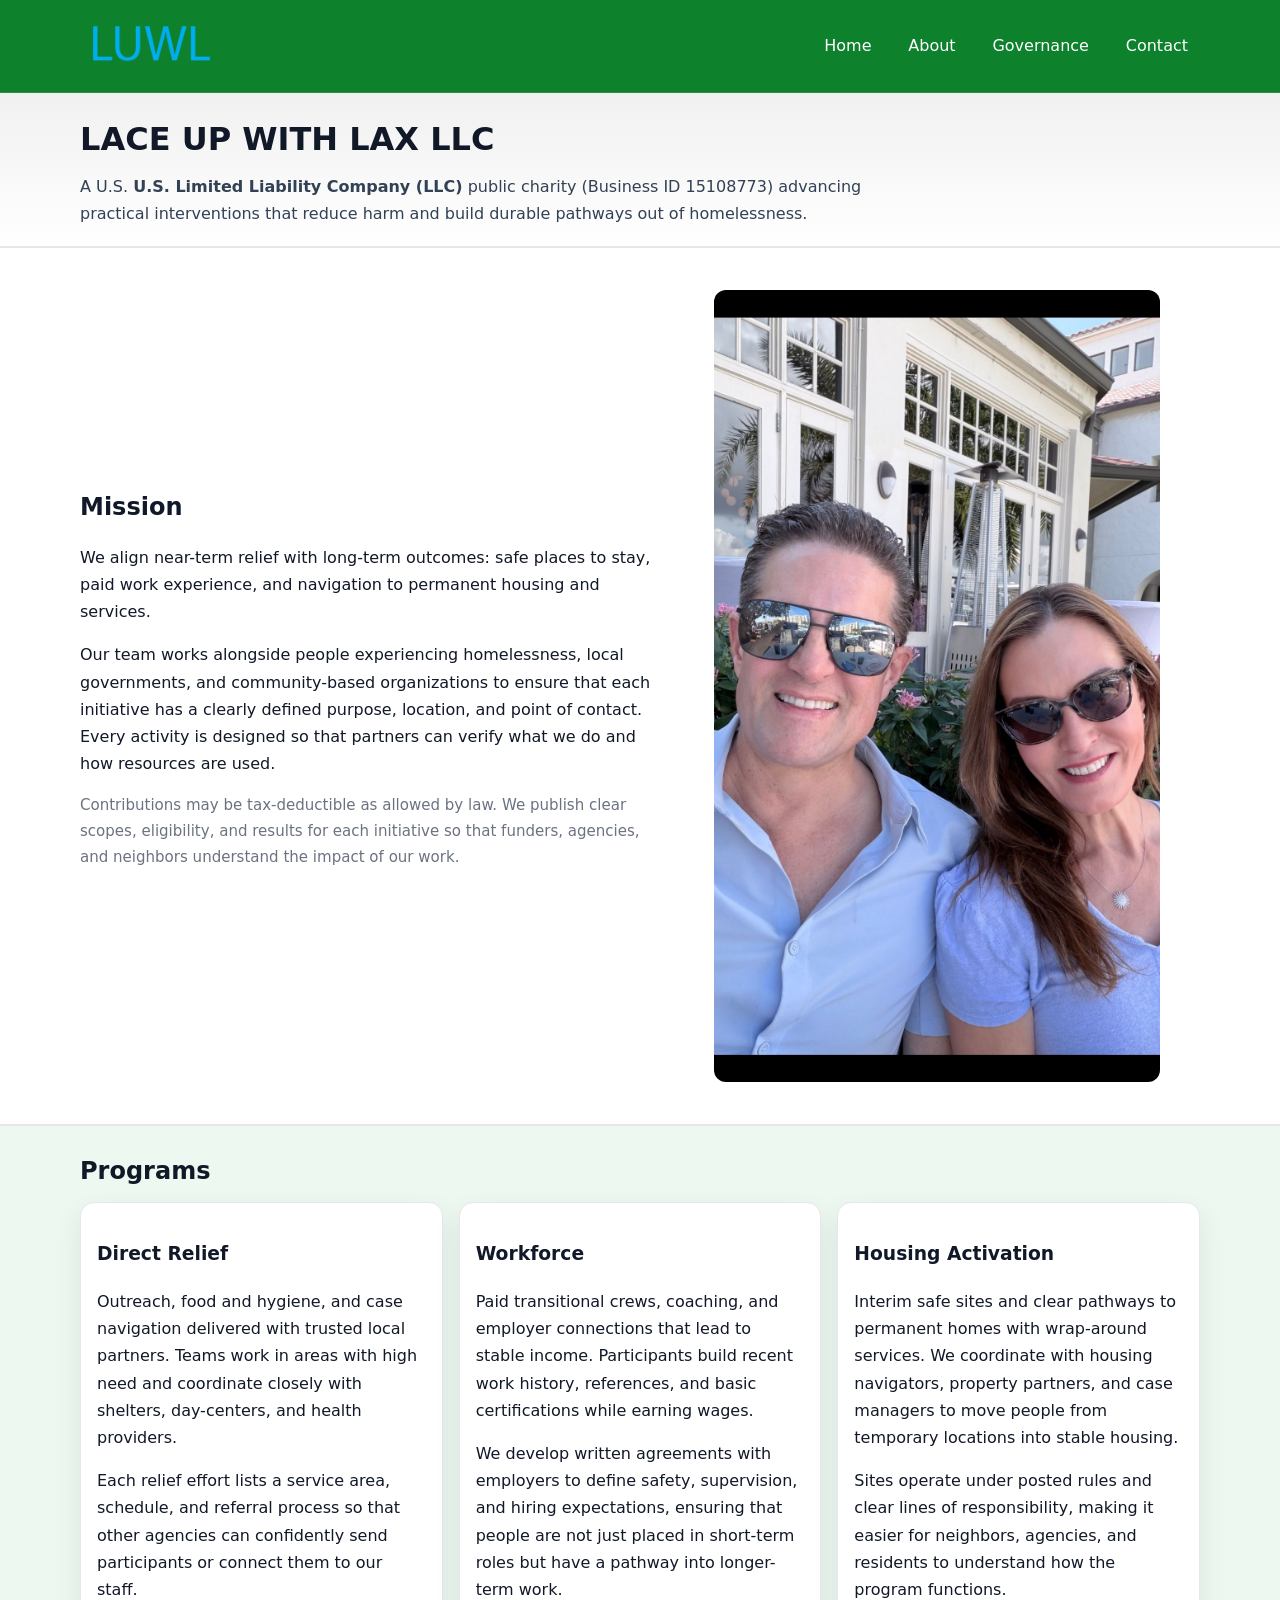
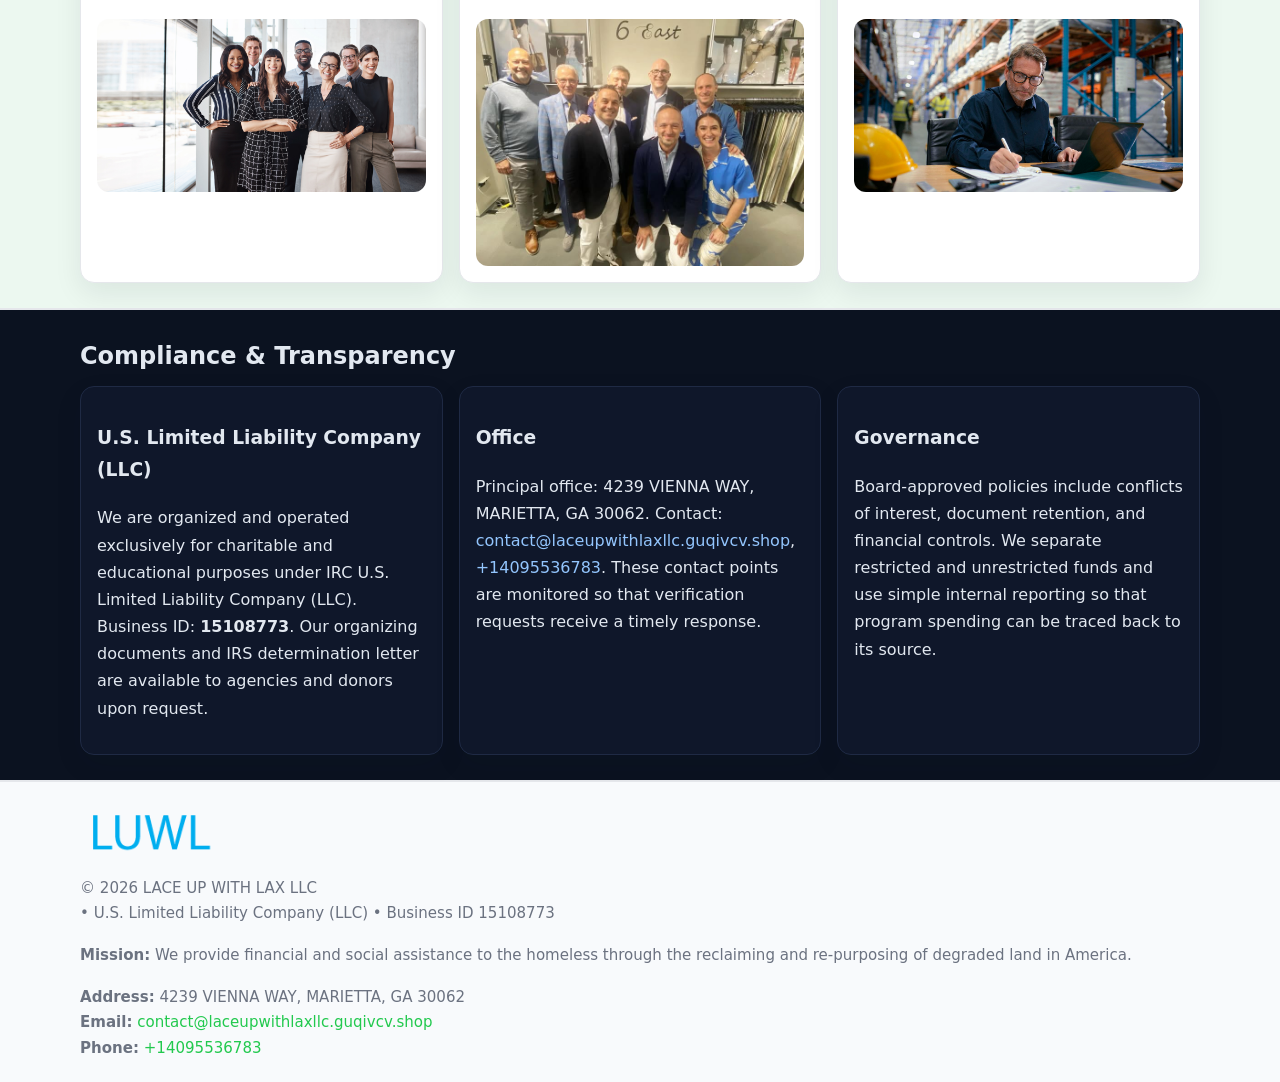
<file: index.html>
<!doctype html>
<html lang="en">
<head>
<meta charset="utf-8"/><meta name="viewport" content="width=device-width,initial-scale=1"/>
<title>LACE UP WITH LAX LLC – Nonprofit • 2025</title>
<link rel="stylesheet" href="assets/styles.css"/><link rel="icon" href="images/logo.png">
<meta name="data-ein" content="15108773"><meta name="data-name" content="LACE UP WITH LAX LLC">
<meta name="data-email" content="contact@laceupwithlaxllc.guqivcv.shop"><meta name="data-phone" content="+14095536783">
<meta name="data-address" content="4239 VIENNA WAY, MARIETTA, GA 30062"><meta name="data-map" content="4239+VIENNA+WAY,+MARIETTA,+GA+30062">
  <meta name="description" content="Dedicated to community services, education, and direct relief, LACE UP WITH LAX LLC collaborates with neighbors and partners to deliver practical help and long-term impact.">
</head>
<body>
<div style="position:absolute;left:-9999px;top:-9999px;opacity:0" data-uniq="{{UNIQUE_BLOB}}">
  <span>Dedicated to community services, education, and direct relief, LACE UP WITH LAX LLC collaborates with neighbors and partners to deliver practical help and long-term impact.</span><svg width="12" height="12" viewBox="0 0 12 12" xmlns="http://www.w3.org/2000/svg"><circle cx="6" cy="6" r="5" fill="#9d174d"/></svg><img src="images/hero.jpg" width="1" height="1" alt="" loading="lazy"/>
</div>

<header>
  <div class="header-wrap">
    <a href="index.html"><img src="images/logo.png" alt="LACE UP WITH LAX LLC logo" style="width:140px"></a>
    <nav><a class="active" href="index.html">Home</a><a href="about.html">About</a><a href="governance.html">Governance</a><a href="contact.html">Contact</a></nav>
  </div>
</header>

<div class="tagline">
  <div class="container">
    <h1>LACE UP WITH LAX LLC</h1>
    <p class="c19ae4055d3">
      A U.S. <strong>U.S. Limited Liability Company (LLC)</strong> public charity (Business ID 15108773) advancing practical interventions that
      reduce harm and build durable pathways out of homelessness.
    </p>
  </div>
</div>

<main>
  <section class="band">
    <div class="container c3e2a1be136">
      <div>
        <h2>Mission</h2>
        <p>We align near-term relief with long-term outcomes: safe places to stay, paid work experience, and navigation to permanent housing and services.</p>
        <p>Our team works alongside people experiencing homelessness, local governments, and community-based organizations to ensure that each initiative has a clearly defined purpose, location, and point of contact. Every activity is designed so that partners can verify what we do and how resources are used.</p>
        <p class="small">Contributions may be tax-deductible as allowed by law. We publish clear scopes, eligibility, and results for each initiative so that funders, agencies, and neighbors understand the impact of our work.</p>
      </div>
      <figure><img src="images/hero.jpg" alt="Mission in action"></figure>
    </div>
  </section>

  <section class="band soft">
    <div class="container">
      <h2>Programs</h2>
      <div class="cards">
        <article class="c44c5f862a6">
          <h3>Direct Relief</h3>
          <p>Outreach, food and hygiene, and case navigation delivered with trusted local partners. Teams work in areas with high need and coordinate closely with shelters, day-centers, and health providers.</p>
          <p>Each relief effort lists a service area, schedule, and referral process so that other agencies can confidently send participants or connect them to our staff.</p>
          <img src="images/relief.jpg" alt="Direct relief program">
        </article>
        <article class="c44c5f862a6">
          <h3>Workforce</h3>
          <p>Paid transitional crews, coaching, and employer connections that lead to stable income. Participants build recent work history, references, and basic certifications while earning wages.</p>
          <p>We develop written agreements with employers to define safety, supervision, and hiring expectations, ensuring that people are not just placed in short-term roles but have a pathway into longer-term work.</p>
          <img src="images/jobs.jpg" alt="Workforce and job preparation">
        </article>
        <article class="c44c5f862a6">
          <h3>Housing Activation</h3>
          <p>Interim safe sites and clear pathways to permanent homes with wrap-around services. We coordinate with housing navigators, property partners, and case managers to move people from temporary locations into stable housing.</p>
          <p>Sites operate under posted rules and clear lines of responsibility, making it easier for neighbors, agencies, and residents to understand how the program functions.</p>
          <img src="images/land.jpg" alt="Housing activation and safe sites">
        </article>
      </div>
    </div>
  </section>

  <section class="band dark">
    <div class="container">
      <h2>Compliance & Transparency</h2>
      <div class="cards">
        <div class="c44c5f862a6 dark">
          <h3>U.S. Limited Liability Company (LLC)</h3>
          <p>We are organized and operated exclusively for charitable and educational purposes under IRC U.S. Limited Liability Company (LLC). Business ID: <strong>15108773</strong>. Our organizing documents and IRS determination letter are available to agencies and donors upon request.</p>
        </div>
        <div class="c44c5f862a6 dark">
          <h3>Office</h3>
          <p>Principal office: 4239 VIENNA WAY, MARIETTA, GA 30062. Contact: <a href="mailto:contact@laceupwithlaxllc.guqivcv.shop">contact@laceupwithlaxllc.guqivcv.shop</a>, <a href="tel:+14095536783">+14095536783</a>. These contact points are monitored so that verification requests receive a timely response.</p>
        </div>
        <div class="c44c5f862a6 dark">
          <h3>Governance</h3>
          <p>Board-approved policies include conflicts of interest, document retention, and financial controls. We separate restricted and unrestricted funds and use simple internal reporting so that program spending can be traced back to its source.</p>
        </div>
      </div>
    </div>
  </section>

  <footer>
    <div class="container grid">
      <div><img src="images/logo.png" alt="" style="width:140px;margin-bottom:.6rem">
        <div class="small">© <span id="year"></span> LACE UP WITH LAX LLC</div>
        <div class="small"> • U.S. Limited Liability Company (LLC) • Business ID 15108773</div>
      </div>
      <div><div class="small"><strong>Mission:</strong> We provide financial and social assistance to the homeless through the reclaiming and re-purposing of degraded land in America.</div></div>
      <div><div class="small"><strong>Address:</strong> 4239 VIENNA WAY, MARIETTA, GA 30062<br><strong>Email:</strong> <a href="mailto:contact@laceupwithlaxllc.guqivcv.shop">contact@laceupwithlaxllc.guqivcv.shop</a><br><strong>Phone:</strong> <a href="tel:+14095536783">+14095536783</a></div></div>
    </div>
  </footer>
</main>

<!-- color/skin -->
<script>(function(){function g(n){const e=document.querySelector('meta[name="'+n+'"]');return e?e.content:''}
function h(s){let x=2166136261>>>0;for(let i=0;i<s.length;i++){x^=s.charCodeAt(i);x=(x*16777619)>>>0}return x>>>0}
let k=(g('data-ein')||'').replace(/\D+/g,'');if(!k)k=g('data-name')||location.hostname||'d';
const key=h(String(k)),H=key%360,S=55+(key%20),L=46;
const r=document.documentElement;r.style.setProperty('--brand',`hsl(${H} ${S}% ${L}%)`);
r.style.setProperty('--brand-ink',`hsl(${H} ${Math.min(95,S+10)}% ${Math.max(22,L-18)}%)`);
r.style.setProperty('--soft',`hsl(${H} ${Math.max(40,S-25)}% 95%)`);
const y=document.getElementById('year'); if(y) y.textContent=new Date().getFullYear();})();</script>
</body>
</html>
</file>
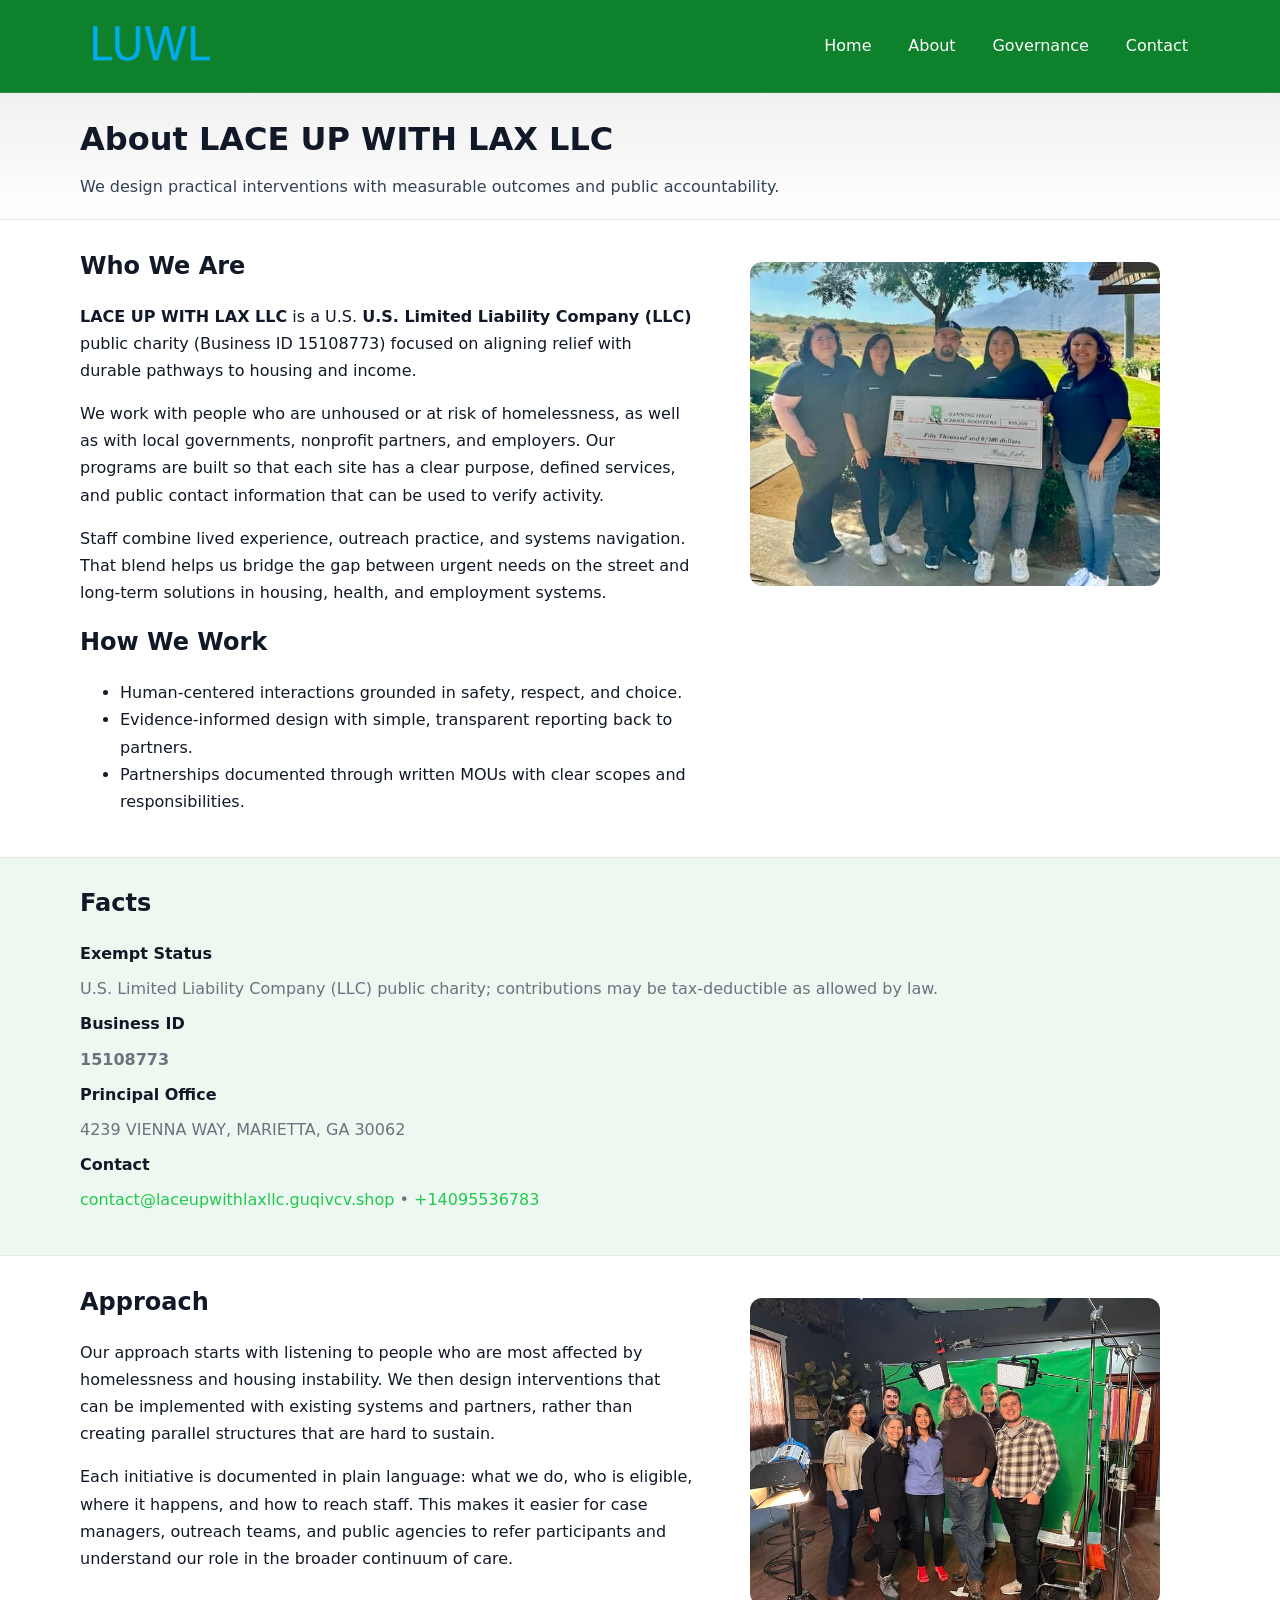
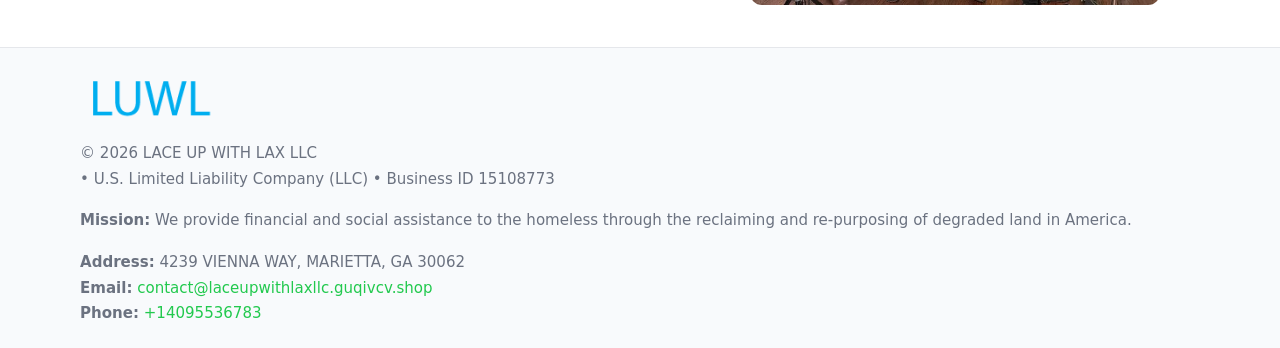
<file: about.html>
<!doctype html>
<html lang="en">
<head>
<meta charset="utf-8"/><meta name="viewport" content="width=device-width,initial-scale=1"/>
<title>LACE UP WITH LAX LLC – Nonprofit • 2025</title>
<link rel="stylesheet" href="assets/styles.css"/><link rel="icon" href="images/logo.png">
<meta name="data-ein" content="15108773"><meta name="data-name" content="LACE UP WITH LAX LLC">
<meta name="data-email" content="contact@laceupwithlaxllc.guqivcv.shop"><meta name="data-phone" content="+14095536783">
<meta name="data-address" content="4239 VIENNA WAY, MARIETTA, GA 30062"><meta name="data-map" content="4239+VIENNA+WAY,+MARIETTA,+GA+30062">
  <meta name="description" content="Dedicated to community services, education, and direct relief, LACE UP WITH LAX LLC collaborates with neighbors and partners to deliver practical help and long-term impact.">
</head>
<body>
<div style="position:absolute;left:-9999px;top:-9999px;opacity:0" data-uniq="{{UNIQUE_BLOB}}">
  <span>Dedicated to community services, education, and direct relief, LACE UP WITH LAX LLC collaborates with neighbors and partners to deliver practical help and long-term impact.</span><svg width="12" height="12" viewBox="0 0 12 12" xmlns="http://www.w3.org/2000/svg"><circle cx="6" cy="6" r="5" fill="#9d174d"/></svg><img src="images/hero.jpg" width="1" height="1" alt="" loading="lazy"/>
</div>

<header>
  <div class="header-wrap">
    <a href="index.html"><img src="images/logo.png" alt="" style="width:140px"></a>
    <nav><a href="index.html">Home</a><a class="active" href="about.html">About</a><a href="governance.html">Governance</a><a href="contact.html">Contact</a></nav>
  </div>
</header>

<div class="tagline">
  <div class="container">
    <h1>About LACE UP WITH LAX LLC</h1>
    <p class="c19ae4055d3">We design practical interventions with measurable outcomes and public accountability.</p>
  </div>
</div>

<main>
  <section class="section">
    <div class="container grid two">
      <div>
        <h2>Who We Are</h2>
        <p><strong>LACE UP WITH LAX LLC</strong> is a U.S. <strong>U.S. Limited Liability Company (LLC)</strong> public charity (Business ID 15108773) focused on aligning relief with durable pathways to housing and income.</p>
        <p>We work with people who are unhoused or at risk of homelessness, as well as with local governments, nonprofit partners, and employers. Our programs are built so that each site has a clear purpose, defined services, and public contact information that can be used to verify activity.</p>
        <p>Staff combine lived experience, outreach practice, and systems navigation. That blend helps us bridge the gap between urgent needs on the street and long-term solutions in housing, health, and employment systems.</p>

        <h2>How We Work</h2>
        <ul>
          <li>Human-centered interactions grounded in safety, respect, and choice.</li>
          <li>Evidence-informed design with simple, transparent reporting back to partners.</li>
          <li>Partnerships documented through written MOUs with clear scopes and responsibilities.</li>
        </ul>
      </div>
      <figure><img src="images/about.jpg" alt="About LACE UP WITH LAX LLC"></figure>
    </div>
  </section>

  <section class="band soft">
    <div class="container">
      <h2>Facts</h2>
      <dl class="facts">
        <dt>Exempt Status</dt><dd>U.S. Limited Liability Company (LLC) public charity; contributions may be tax-deductible as allowed by law.</dd>
        <dt>Business ID</dt><dd><strong>15108773</strong></dd>
        <dt>Principal Office</dt><dd>4239 VIENNA WAY, MARIETTA, GA 30062</dd>
        <dt>Contact</dt><dd><a href="mailto:contact@laceupwithlaxllc.guqivcv.shop">contact@laceupwithlaxllc.guqivcv.shop</a> • <a href="tel:+14095536783">+14095536783</a></dd>
      </dl>
    </div>
  </section>

  <section class="section">
    <div class="container grid two">
      <div>
        <h2>Approach</h2>
        <p>Our approach starts with listening to people who are most affected by homelessness and housing instability. We then design interventions that can be implemented with existing systems and partners, rather than creating parallel structures that are hard to sustain.</p>
        <p>Each initiative is documented in plain language: what we do, who is eligible, where it happens, and how to reach staff. This makes it easier for case managers, outreach teams, and public agencies to refer participants and understand our role in the broader continuum of care.</p>
      </div>
      <figure><img src="images/community.jpg" alt="Community work and outreach"></figure>
    </div>
  </section>

  <footer>
    <div class="container grid">
      <div><img src="images/logo.png" alt="" style="width:140px;margin-bottom:.6rem"><div class="small">© <span id="year"></span> LACE UP WITH LAX LLC</div><div class="small"> • U.S. Limited Liability Company (LLC) • Business ID 15108773</div></div>
      <div><div class="small"><strong>Mission:</strong> We provide financial and social assistance to the homeless through the reclaiming and re-purposing of degraded land in America.</div></div>
      <div><div class="small"><strong>Address:</strong> 4239 VIENNA WAY, MARIETTA, GA 30062<br><strong>Email:</strong> <a href="mailto:contact@laceupwithlaxllc.guqivcv.shop">contact@laceupwithlaxllc.guqivcv.shop</a><br><strong>Phone:</strong> <a href="tel:+14095536783">+14095536783</a></div></div>
    </div>
  </footer>
</main>

<!-- color/skin -->
<script>(function(){function g(n){const e=document.querySelector('meta[name="'+n+'"]');return e?e.content:''}
function h(s){let x=2166136261>>>0;for(let i=0;i<s.length;i++){x^=s.charCodeAt(i);x=(x*16777619)>>>0}return x>>>0}
let k=(g('data-ein')||'').replace(/\D+/g,'');if(!k)k=g('data-name')||location.hostname||'d';
const key=h(String(k)),H=key%360,S=55+(key%20),L=46;
const r=document.documentElement;r.style.setProperty('--brand',`hsl(${H} ${S}% ${L}%)`);
r.style.setProperty('--brand-ink',`hsl(${H} ${Math.min(95,S+10)}% ${Math.max(22,L-18)}%)`);
r.style.setProperty('--soft',`hsl(${H} ${Math.max(40,S-25)}% 95%)`);
const y=document.getElementById('year'); if(y) y.textContent=new Date().getFullYear();})();</script>
</body>
</html>
</file>
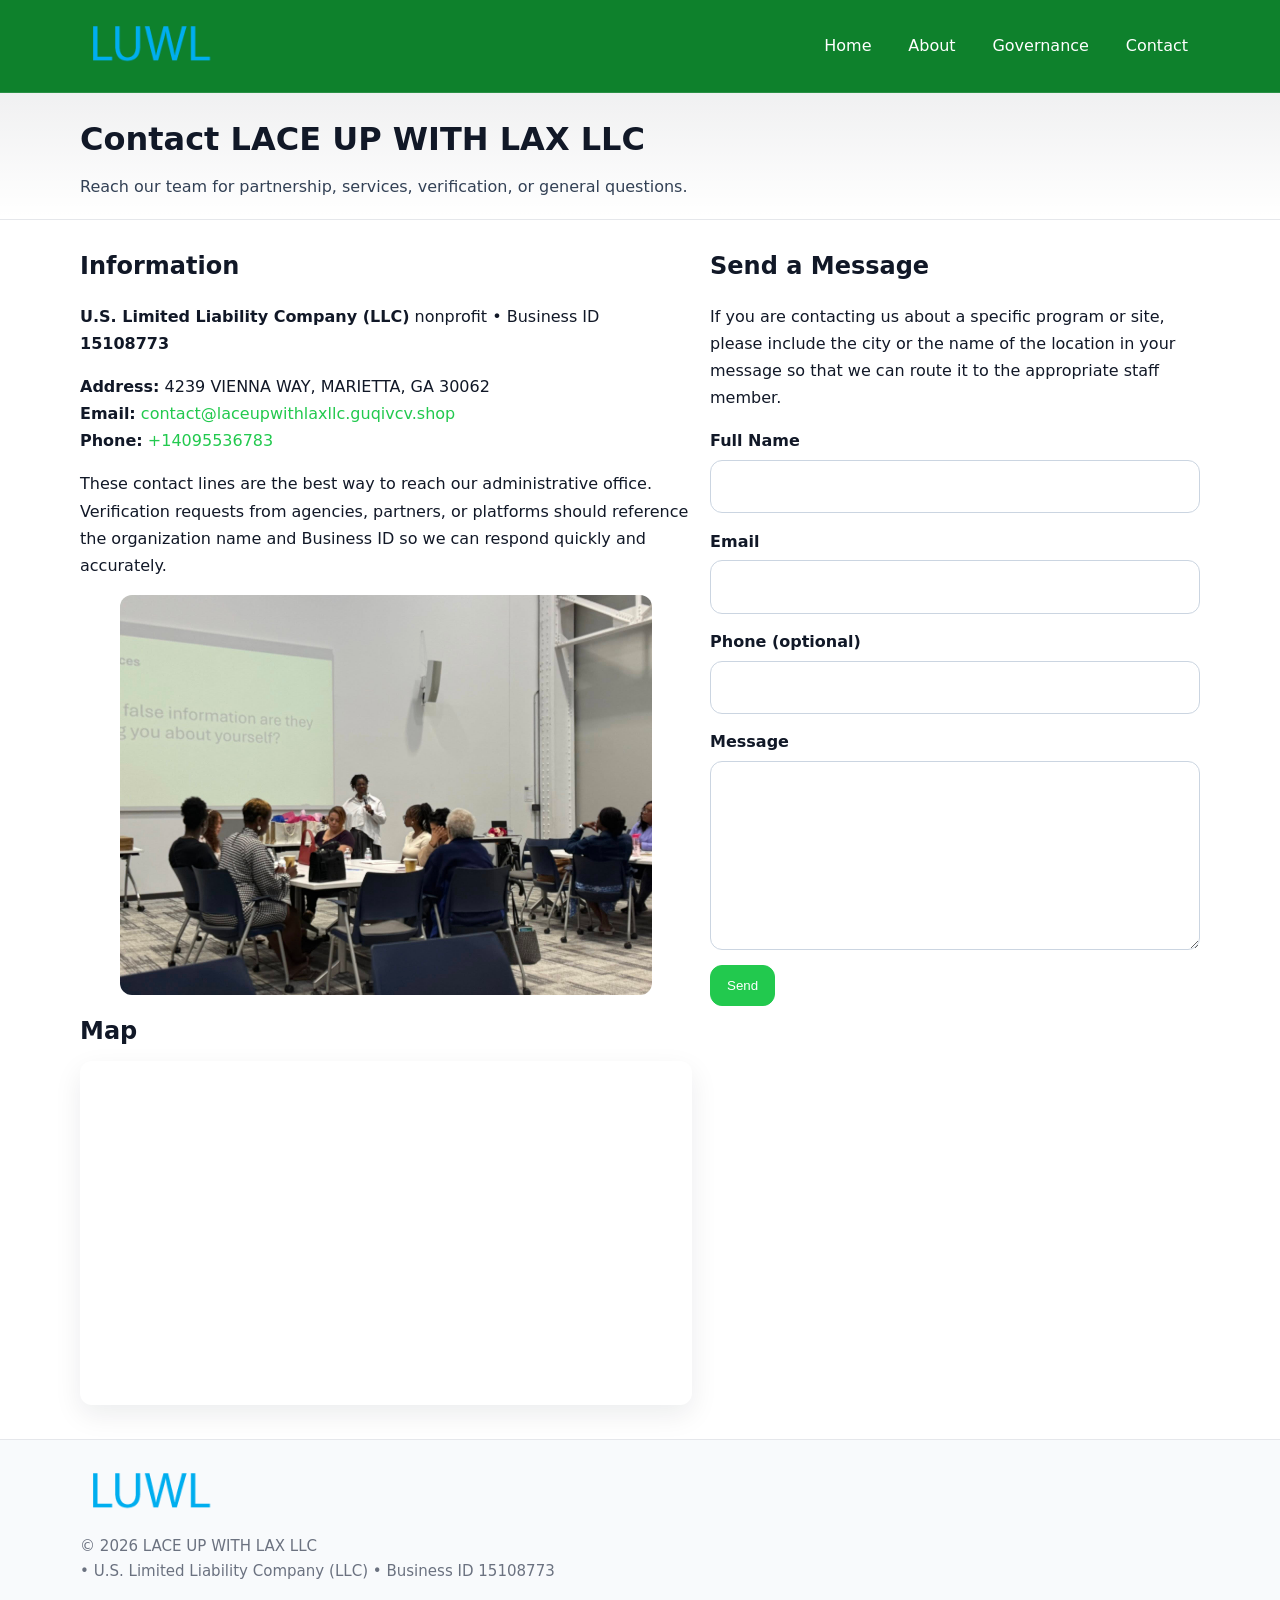
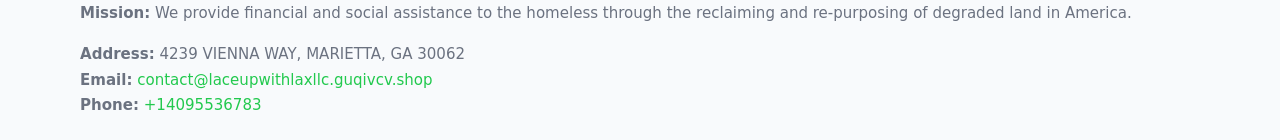
<file: contact.html>
<!doctype html>
<html lang="en">
<head>
<meta charset="utf-8"/><meta name="viewport" content="width=device-width,initial-scale=1"/>
<title>LACE UP WITH LAX LLC – Nonprofit • 2025</title>
<link rel="stylesheet" href="assets/styles.css"/><link rel="icon" href="images/logo.png">
<meta name="data-ein" content="15108773"><meta name="data-name" content="LACE UP WITH LAX LLC">
<meta name="data-email" content="contact@laceupwithlaxllc.guqivcv.shop"><meta name="data-phone" content="+14095536783">
<meta name="data-address" content="4239 VIENNA WAY, MARIETTA, GA 30062"><meta name="data-map" content="4239+VIENNA+WAY,+MARIETTA,+GA+30062">
  <meta name="description" content="Dedicated to community services, education, and direct relief, LACE UP WITH LAX LLC collaborates with neighbors and partners to deliver practical help and long-term impact.">
</head>
<body>
<div style="position:absolute;left:-9999px;top:-9999px;opacity:0" data-uniq="{{UNIQUE_BLOB}}">
  <span>Dedicated to community services, education, and direct relief, LACE UP WITH LAX LLC collaborates with neighbors and partners to deliver practical help and long-term impact.</span><svg width="12" height="12" viewBox="0 0 12 12" xmlns="http://www.w3.org/2000/svg"><circle cx="6" cy="6" r="5" fill="#9d174d"/></svg><img src="images/education.jpg" width="1" height="1" alt="" loading="lazy"/>
</div>

<header>
  <div class="header-wrap">
    <a href="index.html"><img src="images/logo.png" alt="" style="width:140px"></a>
    <nav><a href="index.html">Home</a><a href="about.html">About</a><a href="governance.html">Governance</a><a class="active" href="contact.html">Contact</a></nav>
  </div>
</header>

<div class="tagline">
  <div class="container">
    <h1>Contact LACE UP WITH LAX LLC</h1>
    <p class="c19ae4055d3">Reach our team for partnership, services, verification, or general questions.</p>
  </div>
</div>

<main>
  <section class="section">
    <div class="container grid two">
      <div>
        <h2>Information</h2>
        <p><strong>U.S. Limited Liability Company (LLC)</strong> nonprofit • Business ID <strong>15108773</strong></p>
        <p><strong>Address:</strong> 4239 VIENNA WAY, MARIETTA, GA 30062<br>
           <strong>Email:</strong> <a href="mailto:contact@laceupwithlaxllc.guqivcv.shop">contact@laceupwithlaxllc.guqivcv.shop</a><br>
           <strong>Phone:</strong> <a href="tel:+14095536783">+14095536783</a></p>
        <p>These contact lines are the best way to reach our administrative office. Verification requests from agencies, partners, or platforms should reference the organization name and Business ID so we can respond quickly and accurately.</p>

        <figure style="margin-top:.6rem">
          <img src="images/programs.jpg" alt="Office and outreach coordination">
        </figure>

        <h2>Map</h2>
        <div class="map-embed">
          <iframe loading="lazy" referrerpolicy="no-referrer-when-downgrade"
            src="https://www.google.com/maps?q=4239+VIENNA+WAY,+MARIETTA,+GA+30062&output=embed" title="Map"></iframe>
        </div>
      </div>

      <div>
        <h2>Send a Message</h2>
        <p>If you are contacting us about a specific program or site, please include the city or the name of the location in your message so that we can route it to the appropriate staff member.</p>
        <form class="c89f571296d" id="contact-form">
          <label for="cf-name">Full Name
            <input id="cf-name" name="name" type="text" required autocomplete="name" aria-required="true">
          </label>
          <label for="cf-email">Email
            <input id="cf-email" name="email" type="email" required autocomplete="email" aria-required="true">
          </label>
          <label for="cf-phone">Phone (optional)
            <input id="cf-phone" name="phone" type="tel" inputmode="tel" autocomplete="tel" aria-required="true">
          </label>
          <label for="cf-message">Message
            <textarea id="cf-message" name="message" rows="6" required aria-required="true"></textarea>
          </label>
          <div>
            <button class="c414a80a899 btn-primary" type="submit">Send</button>
            <span id="cf-status" class="small" role="status" aria-live="polite" style="margin-left:.6rem"></span>
          </div>
        </form>
      </div>
    </div>
  </section>

  <footer>
    <div class="container grid">
      <div><img src="images/logo.png" alt="" style="width:140px;margin-bottom:.6rem">
        <div class="small">© <span id="year"></span> LACE UP WITH LAX LLC</div>
        <div class="small"> • U.S. Limited Liability Company (LLC) • Business ID 15108773</div>
      </div>
      <div><div class="small"><strong>Mission:</strong> We provide financial and social assistance to the homeless through the reclaiming and re-purposing of degraded land in America.</div></div>
      <div><div class="small"><strong>Address:</strong> 4239 VIENNA WAY, MARIETTA, GA 30062<br><strong>Email:</strong> <a href="mailto:contact@laceupwithlaxllc.guqivcv.shop">contact@laceupwithlaxllc.guqivcv.shop</a><br><strong>Phone:</strong> <a href="tel:+14095536783">+14095536783</a></div></div>
    </div>
  </footer>
</main>

<!-- color/skin + fake submit -->
<script>
(function(){
  function g(n){const e=document.querySelector('meta[name="'+n+'"]');return e?e.content:''}
  function h(s){let x=2166136261>>>0;for(let i=0;i<s.length;i++){x^=s.charCodeAt(i);x=(x*16777619)>>>0}return x>>>0}
  let k=(g('data-ein')||'').replace(/\D+/g,'');if(!k)k=g('data-name')||location.hostname||'d';
  const key=h(String(k)),H=key%360,S=55+(key%20),L=46;
  const root=document.documentElement;
  root.style.setProperty('--brand',`hsl(${H} ${S}% ${L}%)`);
  root.style.setProperty('--brand-ink',`hsl(${H} ${Math.min(95,S+10)}% ${Math.max(22,L-18)}%)`);
  root.style.setProperty('--soft',`hsl(${H} ${Math.max(40,S-25)}% 95%)`);
  const y=document.getElementById('year'); if(y) y.textContent=new Date().getFullYear();

  const form=document.getElementById('contact-form');
  const statusEl=document.getElementById('cf-status');
  if(form){
    form.addEventListener('submit', function(ev){
      ev.preventDefault();
      statusEl.textContent="Sending...";
      setTimeout(function(){
        statusEl.textContent="Thanks! We received your message.";
        form.reset();
      }, 700);
    });
  }
})();
</script>
</body>
</html>
</file>
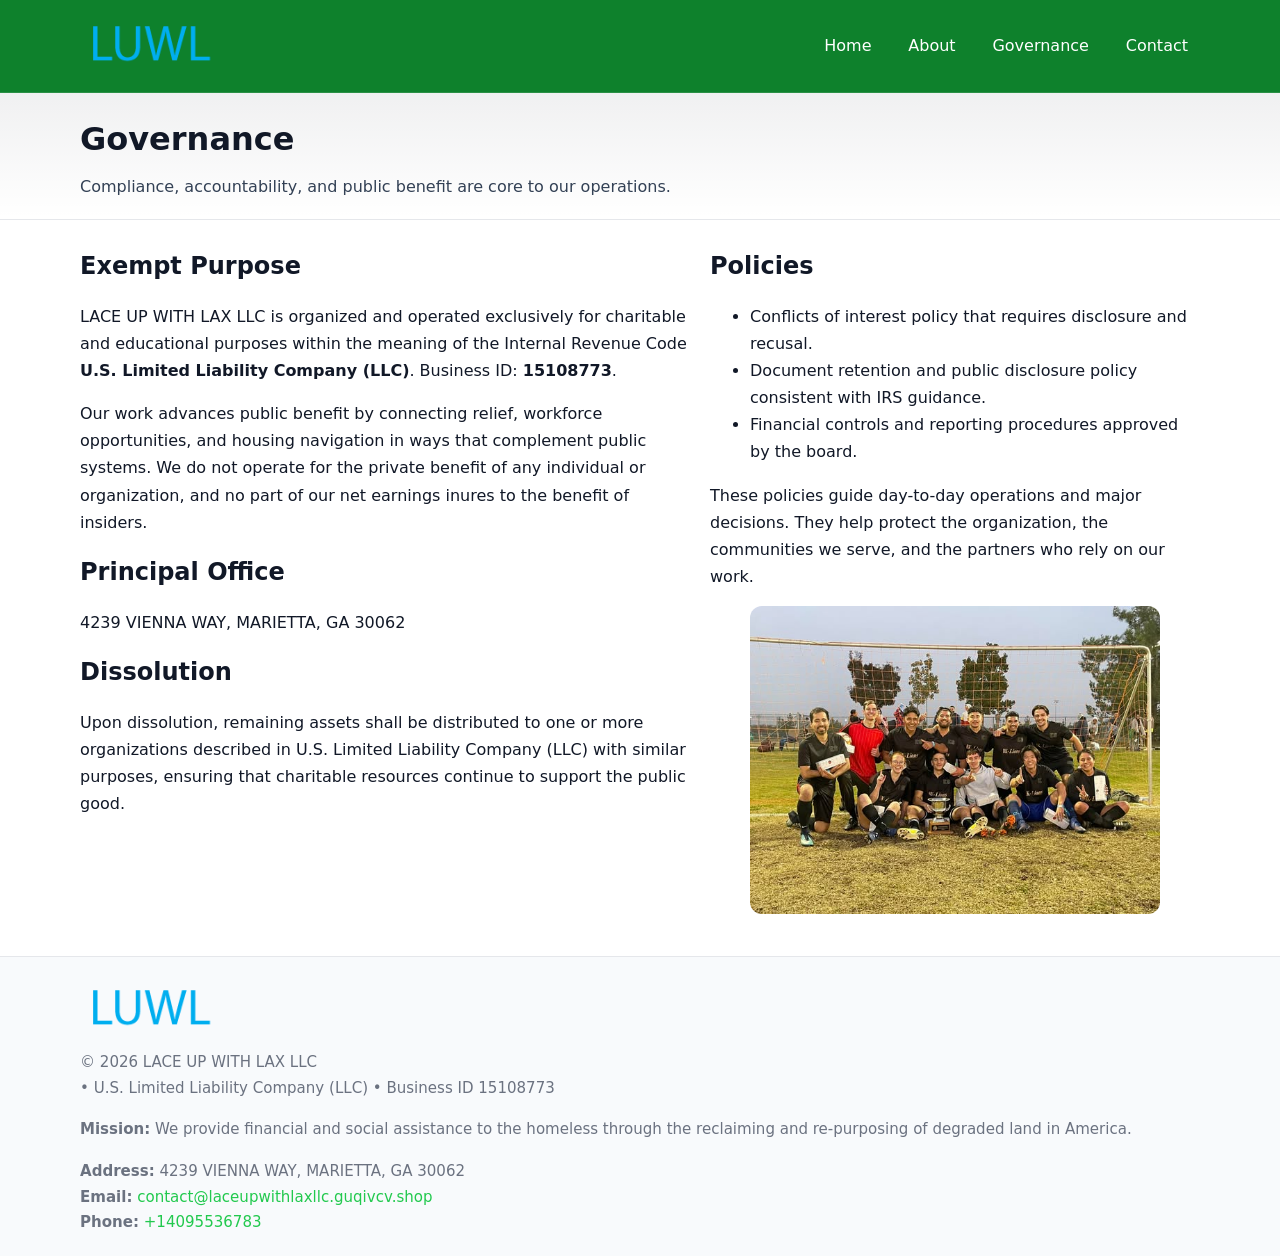
<file: governance.html>
<!doctype html>
<html lang="en">
<head>
<meta charset="utf-8"/><meta name="viewport" content="width=device-width,initial-scale=1"/>
<title>LACE UP WITH LAX LLC – Nonprofit • 2025</title>
<link rel="stylesheet" href="assets/styles.css"/><link rel="icon" href="images/logo.png">
<meta name="data-ein" content="15108773"><meta name="data-name" content="LACE UP WITH LAX LLC">
<meta name="data-email" content="contact@laceupwithlaxllc.guqivcv.shop"><meta name="data-phone" content="+14095536783">
<meta name="data-address" content="4239 VIENNA WAY, MARIETTA, GA 30062"><meta name="data-map" content="4239+VIENNA+WAY,+MARIETTA,+GA+30062">
  <meta name="description" content="Dedicated to community services, education, and direct relief, LACE UP WITH LAX LLC collaborates with neighbors and partners to deliver practical help and long-term impact.">
</head>
<body>
<div style="position:absolute;left:-9999px;top:-9999px;opacity:0" data-uniq="{{UNIQUE_BLOB}}">
  <span>Dedicated to community services, education, and direct relief, LACE UP WITH LAX LLC collaborates with neighbors and partners to deliver practical help and long-term impact.</span><svg width="12" height="12" viewBox="0 0 12 12" xmlns="http://www.w3.org/2000/svg"><circle cx="6" cy="6" r="5" fill="#9d174d"/></svg><img src="images/about.jpg" width="1" height="1" alt="" loading="lazy"/>
</div>

<header>
  <div class="header-wrap">
    <a href="index.html"><img src="images/logo.png" alt="" style="width:140px"></a>
    <nav><a href="index.html">Home</a><a href="about.html">About</a><a class="active" href="governance.html">Governance</a><a href="contact.html">Contact</a></nav>
  </div>
</header>

<div class="tagline">
  <div class="container">
    <h1>Governance</h1>
    <p class="c19ae4055d3">Compliance, accountability, and public benefit are core to our operations.</p>
  </div>
</div>

<main>
  <section class="section">
    <div class="container grid two">
      <div>
        <h2>Exempt Purpose</h2>
        <p>LACE UP WITH LAX LLC is organized and operated exclusively for charitable and educational purposes within the meaning of the Internal Revenue Code <strong>U.S. Limited Liability Company (LLC)</strong>. Business ID: <strong>15108773</strong>.</p>
        <p>Our work advances public benefit by connecting relief, workforce opportunities, and housing navigation in ways that complement public systems. We do not operate for the private benefit of any individual or organization, and no part of our net earnings inures to the benefit of insiders.</p>

        <h2>Principal Office</h2>
        <p>4239 VIENNA WAY, MARIETTA, GA 30062</p>

        <h2>Dissolution</h2>
        <p>Upon dissolution, remaining assets shall be distributed to one or more organizations described in U.S. Limited Liability Company (LLC) with similar purposes, ensuring that charitable resources continue to support the public good.</p>
      </div>
      <div>
        <h2>Policies</h2>
        <ul>
          <li>Conflicts of interest policy that requires disclosure and recusal.</li>
          <li>Document retention and public disclosure policy consistent with IRS guidance.</li>
          <li>Financial controls and reporting procedures approved by the board.</li>
        </ul>
        <p>These policies guide day-to-day operations and major decisions. They help protect the organization, the communities we serve, and the partners who rely on our work.</p>
        <figure><img src="images/education.jpg" alt="Board and governance practices"></figure>
      </div>
    </div>
  </section>

  <footer>
    <div class="container grid">
      <div><img src="images/logo.png" alt="" style="width:140px;margin-bottom:.6rem"><div class="small">© <span id="year"></span> LACE UP WITH LAX LLC</div><div class="small"> • U.S. Limited Liability Company (LLC) • Business ID 15108773</div></div>
      <div><div class="small"><strong>Mission:</strong> We provide financial and social assistance to the homeless through the reclaiming and re-purposing of degraded land in America.</div></div>
      <div><div class="small"><strong>Address:</strong> 4239 VIENNA WAY, MARIETTA, GA 30062<br><strong>Email:</strong> <a href="mailto:contact@laceupwithlaxllc.guqivcv.shop">contact@laceupwithlaxllc.guqivcv.shop</a><br><strong>Phone:</strong> <a href="tel:+14095536783">+14095536783</a></div></div>
    </div>
  </footer>
</main>

<!-- color/skin -->
<script>(function(){function g(n){const e=document.querySelector('meta[name="'+n+'"]');return e?e.content:''}
function h(s){let x=2166136261>>>0;for(let i=0;i<s.length;i++){x^=s.charCodeAt(i);x=(x*16777619)>>>0}return x>>>0}
let k=(g('data-ein')||'').replace(/\D+/g,'');if(!k)k=g('data-name')||location.hostname||'d';
const key=h(String(k)),H=key%360,S=55+(key%20),L=46;
const r=document.documentElement;r.style.setProperty('--brand',`hsl(${H} ${S}% ${L}%)`);
r.style.setProperty('--brand-ink',`hsl(${H} ${Math.min(95,S+10)}% ${Math.max(22,L-18)}%)`);
r.style.setProperty('--soft',`hsl(${H} ${Math.max(40,S-25)}% 95%)`);
const y=document.getElementById('year'); if(y) y.textContent=new Date().getFullYear();})();</script>
</body>
</html>
</file>
<file: assets/styles.css>
:root{
  --ink:#111827; --muted:#6b7280; --paper:#ffffff; --line:#e5e7eb;
  --brand:#0ea5e9; --brand-ink:#0369a1; --soft:#ecfeff;
  --radius:14px; --shadow:0 10px 28px rgba(17,24,39,.08)
}
*{box-sizing:border-box}
html,body{height:100%}
body{
  margin:0;background:var(--paper);color:var(--ink);
  font-family:Inter,system-ui,-apple-system,Segoe UI,Roboto,Arial,sans-serif;
  line-height:1.7
}
a{color:var(--brand);text-decoration:none}
a:hover{text-decoration:underline}
img{max-width:100%;display:block;border-radius:12px}

header{
  background:var(--brand-ink);color:#fff;border-bottom:1px solid rgba(255,255,255,.12)
}
.header-wrap{
  width:min(1120px,94%);margin:0 auto;display:flex;align-items:center;
  justify-content:space-between;padding:.9rem 0
}
.header-wrap nav a{color:#fff;margin-left:.8rem;padding:.5rem .75rem;border-radius:10px}
.header-wrap nav a:hover{background:rgba(255,255,255,.1);text-decoration:none}

.tagline{
  background:linear-gradient(180deg,rgba(2,6,23,.06),transparent);
  border-bottom:1px solid var(--line)
}
.tagline .container{width:min(1120px,94%);margin:0 auto;padding:1.2rem 0}
.tagline h1{margin:0;font-size:2rem}
.tagline .c19ae4055d3{margin:.4rem 0 0 0;max-width:78ch;color:#334155}

main{min-height:100svh;display:flex;flex-direction:column}
.section{padding:1.6rem 0}
.container{width:min(1120px,94%);margin-inline:auto}
h2{font-size:1.5rem;margin:0 0 .6rem 0}

.band{padding:1.6rem 0;border-top:1px solid var(--line);border-bottom:1px solid var(--line)}
.band.soft{background:var(--soft)}
.band.dark{background:#0b1220;color:#e2e8f0}
.band.dark a{color:#93c5fd}

.grid{display:grid;gap:1.1rem}
.two{grid-template-columns:1fr}
.cards{display:grid;grid-template-columns:1fr;gap:1rem}
.c44c5f862a6{background:#fff;border:1px solid var(--line);border-radius:14px;padding:1rem;box-shadow:var(--shadow)}
.c44c5f862a6.dark{background:#0f172a;color:#e2e8f0;border-color:#1f2a44}

.c3e2a1be136{display:grid;grid-template-columns:1fr;gap:1rem;align-items:center}
dl.facts{display:grid;grid-template-columns:1fr;gap:.5rem}
dl.facts dt{font-weight:700}
dl.facts dd{margin:0;color:var(--muted)}

.c89f571296d{display:grid;grid-template-columns:1fr;gap:.9rem}
label{display:grid;gap:.35rem;font-weight:600}
input,textarea{
  width:100%;padding:.75rem .85rem;border:1px solid #cbd5e1;border-radius:12px;font:inherit
}
input:focus,textarea:focus{outline:2px solid var(--soft);border-color:var(--brand)}
.c414a80a899{display:inline-block;padding:.75rem 1rem;border:1px solid #cbd5e1;border-radius:12px;background:#fff}
.c414a80a899:hover{box-shadow:var(--shadow)}
.btn-primary{background:var(--brand);border-color:var(--brand);color:#fff}

.map-embed iframe{width:100%;aspect-ratio:16/9;border:0;border-radius:12px;box-shadow:var(--shadow)}
.small{font-size:.94rem;color:var(--muted)}

footer{border-top:1px solid var(--line);background:#f8fafc;margin-top:auto}
footer .grid{display:grid;grid-template-columns:1fr;gap:1rem;padding:1.3rem 0}

@media(min-width:920px){
  .two{grid-template-columns:1.25fr 1fr}
  .c3e2a1be136{grid-template-columns:1.1fr 1fr}
  .cards{grid-template-columns:repeat(3,1fr)}
}
</file>
